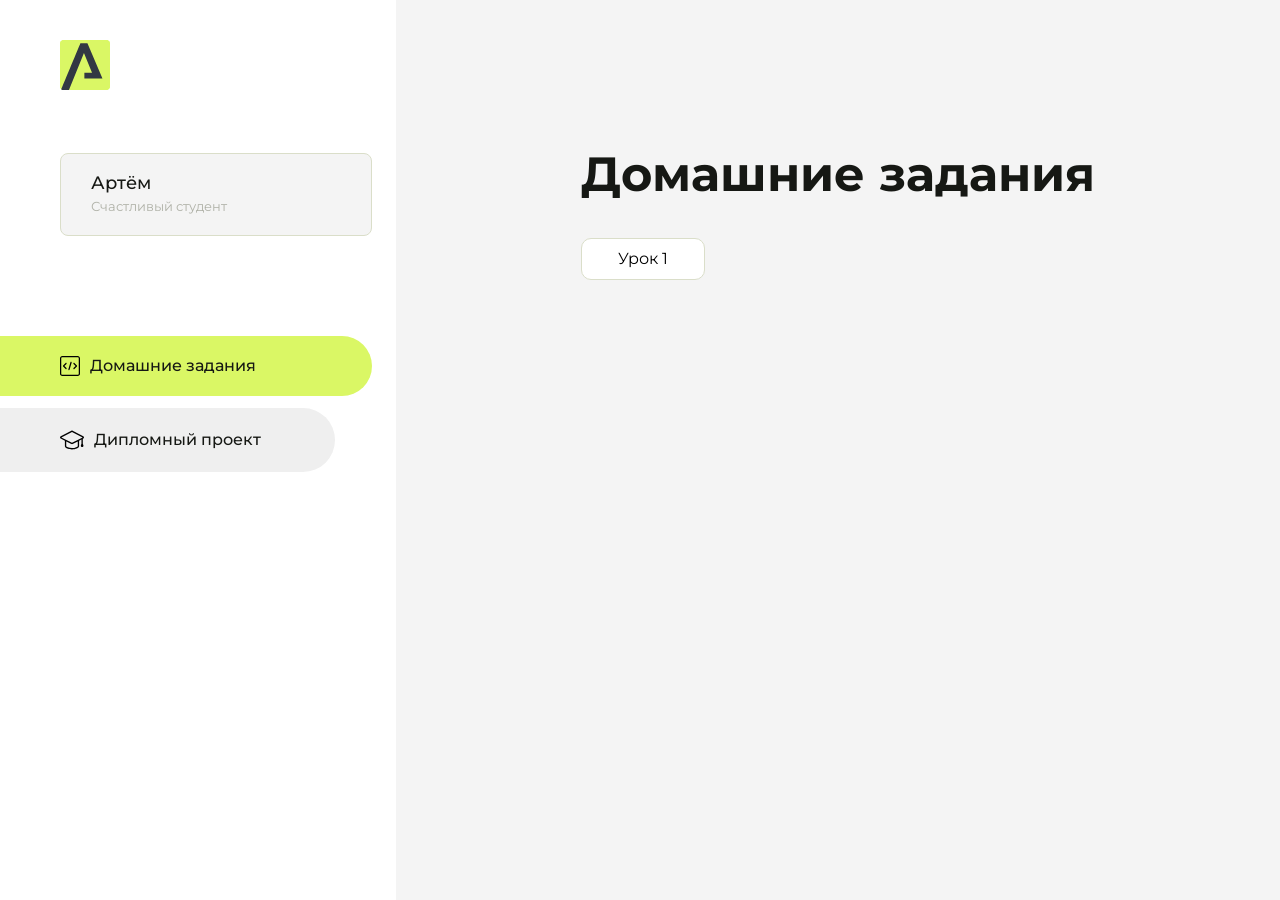
<file: index.html>
<!DOCTYPE html>
<html lang="en">
<head>
    <meta charset="UTF-8">
    <meta name="viewport" content="width=device-width, initial-scale=1.0">
    <title>Домашняя работа</title>
    <link rel="shortcut icon" href="src/logo.ico" type="image/x-icon">
    <link rel="preconnect" href="https://fonts.googleapis.com">
    <link rel="preconnect" href="https://fonts.gstatic.com" crossorigin>
    <link href="https://fonts.googleapis.com/css2?family=Montserrat:wght@400;500;700&family=Rubik:wght@500&display=swap"
          rel="stylesheet">
    <link rel="stylesheet" href="src/style.css">
</head>
<body id="body">
<div class="overlay" id="overlay"></div>
<div class="layout">
    <div class="burger" id="burger">
        <svg viewBox="0 0 24 24" fill="none" xmlns="http://www.w3.org/2000/svg">
            <g id="SVGRepo_bgCarrier" stroke-width="0"></g>
            <g id="SVGRepo_tracerCarrier" stroke-linecap="round" stroke-linejoin="round"></g>
            <g id="SVGRepo_iconCarrier">
                <path d="M4 18L20 18" stroke="#DAF765" stroke-width="2" stroke-linecap="round"></path>
                <path d="M4 12L20 12" stroke="#DAF765" stroke-width="2" stroke-linecap="round"></path>
                <path d="M4 6L20 6" stroke="#DAF765" stroke-width="2" stroke-linecap="round"></path>
            </g>
        </svg>
    </div>
    <aside class="sidebar" id="sidebar">
        <div class="sidebar__inner">
            <div class="logo">
                <svg width="50" height="50" viewBox="0 0 50 50" fill="none" xmlns="http://www.w3.org/2000/svg">
                    <g clip-path="url(#clip0_513_74730)">
                        <path d="M46.17 -0.257004H3.83C1.57281 -0.257004 -0.257 1.57281 -0.257 3.83V46.17C-0.257 48.4272 1.57281 50.257 3.83 50.257H46.17C48.4272 50.257 50.257 48.4272 50.257 46.17V3.83C50.257 1.57281 48.4272 -0.257004 46.17 -0.257004Z"
                              fill="#DAF765"/>
                        <path d="M24.375 38.4H42.461L27.441 3.1585H20.4355C20.4355 3.1585 6.7895 35.881 1.1945 49.294C2.015 50.0275 3.0945 50.257 3.6945 50.257H8.8445L23.954 13.07L32.0465 32.8285H24.375V38.4Z"
                              fill="#323843"/>
                    </g>
                    <defs>
                        <clipPath id="clip0_513_74730">
                            <rect width="50" height="50" fill="white"/>
                        </clipPath>
                    </defs>
                </svg>
            </div>
            <div class="sidebar__user">
                <div class="sidebar__name">Артём</div>
                <div class="sidebar__text">Счастливый студент</div>
            </div>
            <div class="sidebar__tabs">
                <div class="sidebar__item">
                    <button class="sidebar__button active" id="tasks">
                        <svg xmlns="http://www.w3.org/2000/svg" width="20" height="20" viewBox="0 0 20 20" fill="none">
                            <g clip-path="url(#clip0_704_74543)">
                                <path d="M17.7083 20H2.29167C1.0275 20 0 18.9725 0 17.7083V2.29167C0 1.0275 1.0275 0 2.29167 0H17.7083C18.9725 0 20 1.0275 20 2.29167V17.7083C20 18.9725 18.9725 20 17.7083 20ZM2.29167 1.25C1.7175 1.25 1.25 1.7175 1.25 2.29167V17.7083C1.25 18.2825 1.7175 18.75 2.29167 18.75H17.7083C18.2825 18.75 18.75 18.2825 18.75 17.7083V2.29167C18.75 1.7175 18.2825 1.25 17.7083 1.25H2.29167Z"
                                      fill="black"/>
                                <path d="M6.04167 13.125C5.88167 13.125 5.72167 13.0642 5.6 12.9417L3.1 10.4417C2.85583 10.1975 2.85583 9.80167 3.1 9.5575L5.6 7.0575C5.84417 6.81333 6.24 6.81333 6.48417 7.0575C6.72833 7.30167 6.72833 7.6975 6.48417 7.94167L4.42583 10L6.48417 12.0583C6.72833 12.3025 6.72833 12.6983 6.48417 12.9425C6.36167 13.0642 6.20167 13.125 6.04167 13.125Z"
                                      fill="black"/>
                                <path d="M8.95833 14.1667C8.9 14.1667 8.84 14.1583 8.78167 14.1417C8.45083 14.0442 8.26083 13.6967 8.35833 13.3658L10.4417 6.28251C10.5392 5.95084 10.8892 5.76417 11.2175 5.85917C11.5483 5.95667 11.7383 6.30417 11.6408 6.63501L9.5575 13.7183C9.47833 13.9908 9.22833 14.1667 8.95833 14.1667Z"
                                      fill="black"/>
                                <path d="M13.9583 13.125C13.7983 13.125 13.6383 13.0642 13.5167 12.9417C13.2725 12.6975 13.2725 12.3017 13.5167 12.0575L15.575 9.99916L13.5167 7.94083C13.2725 7.69666 13.2725 7.30083 13.5167 7.05666C13.7608 6.81249 14.1567 6.81249 14.4008 7.05666L16.9008 9.55666C17.145 9.80083 17.145 10.1967 16.9008 10.4408L14.4008 12.9408C14.2783 13.0642 14.1183 13.125 13.9583 13.125Z"
                                      fill="black"/>
                            </g>
                            <defs>
                                <clipPath id="clip0_704_74543">
                                    <rect width="20" height="20" fill="white"/>
                                </clipPath>
                            </defs>
                        </svg>
                        <span>Домашние задания</span></button>
                </div>
                <div class="sidebar__item">
                    <button class="sidebar__button" id="diplom">
                        <svg xmlns="http://www.w3.org/2000/svg" width="24" height="24" viewBox="0 0 24 24" fill="none">
                            <g clip-path="url(#clip0_704_74553)">
                                <path d="M23.2628 10.5971C23.7176 10.365 24 9.90375 24 9.39337C24 8.883 23.7176 8.42175 23.2628 8.18962L12.6135 2.75362C12.2291 2.55824 11.7705 2.55787 11.3854 2.75399L0.736875 8.19C0.282375 8.42175 0 8.883 0 9.39337C0 9.90375 0.282375 10.365 0.736875 10.5971L4.89038 12.7177V18.2074C4.89038 19.8154 8.412 21.393 12 21.393C15.5884 21.393 19.1096 19.815 19.1096 18.2074V12.7174L21.4609 11.517V15.8017L20.901 17.2305C20.7409 17.6389 20.7934 18.0994 21.0405 18.4616C21.2876 18.8246 21.6979 19.041 22.1366 19.041C22.5754 19.041 22.9852 18.8246 23.2324 18.462C23.4795 18.099 23.532 17.6385 23.3719 17.2301L22.8124 15.8021V10.827L23.2628 10.5971ZM17.7623 18.1721C17.6198 18.6375 15.3491 20.0419 12 20.0419C8.65088 20.0419 6.38025 18.6375 6.2415 18.2074V12.3037L6.23887 12.3019C6.23812 12.057 6.1065 11.8207 5.87325 11.7019L1.3515 9.39337L12 3.95737L22.6489 9.39337L12 14.8294L5.87325 11.7019C5.54063 11.5331 4.6695 11.6674 4.5 12C4.33012 12.3322 4.55813 12.5479 4.89038 12.7177L11.3857 16.0331C11.5781 16.1314 11.7889 16.1805 12 16.1805C12.2107 16.1805 12.4222 16.1314 12.6146 16.0331L17.7593 13.407L17.7623 18.1721Z"
                                      fill="black"/>
                            </g>
                            <defs>
                                <clipPath id="clip0_704_74553">
                                    <rect width="24" height="24" fill="white"/>
                                </clipPath>
                            </defs>
                        </svg>
                        <span>Дипломный проект</span></button>
                </div>
            </div>
        </div>

    </aside>
    <div class="content">
        <div class="container">
            <div class="content__block" id="tasksBlock">
                <div class="content__title">Домашние задания</div>
                <ul class="content__list">
                    <li class="content__list-item">
                        <a href="hello/index.html">Урок 1</a>
                    </li>
                </ul>
            </div>
            <div class="content__block hidden" id="diplomBlock">
                <div class="content__title">Дипломный проект</div>
                <div class="content__list-diplom">
                    <a href="ПАПКА-С-НОМЕРОМ-УРОКА">Ссылка на ДЗ</a>
                </div>
                <div class="content__decor">
                    <div class="content__decor-text">Давай проверим, чему ты научился!</div>
                    <div class="content__decor-img">
                        <img src="src/decor.png" alt="decor">
                    </div>
                </div>
            </div>
        </div>
    </div>
</div>
<script src="src/index.js"></script>
</body>
</html>
</file>
<file: src/style.css>
*{padding: 0;margin: 0;border: 0;}
*,*:before,*:after{-webkit-box-sizing: border-box;box-sizing: border-box;}
:focus,:active{outline: none;}
a:focus,a:active{outline: none;}
nav,footer,header,aside{display: block;}
html,body{
    height:100%;width:100%;
    font-size:100%;line-height:1;-ms-text-size-adjust:100%;-moz-text-size-adjust:100%;-webkit-text-size-adjust:100%;}
input,button,textarea{font-family:inherit;}
input::-ms-clear{display: none;}
button{cursor: pointer;}
button::-moz-focus-inner{padding:0;border:0;}
a,a:visited{text-decoration: none;}
a:hover{text-decoration: none;}
ul li{list-style: none;}
img{vertical-align: top;}
h1,h2,h3,h4,h5,h6{font-size:inherit;font-weight: inherit;}
a{color:inherit;}



body {
    font-family: "Montserrat",SansSerif;
    color: black;
}

body.overflow {
    overflow: hidden;
}



.layout {
    display: -webkit-box;
    display: -ms-flexbox;
    display: flex;
    min-height: 100vh;
}

.sidebar {
    padding: 40px 24px 40px 0;
    -ms-flex-negative: 0;
    flex-shrink: 0;
    background-color: white;
}



.content {
    -webkit-box-flex: 1;
    -ms-flex-positive: 1;
    flex-grow: 1;
    background-color: #F4F4F4;
}

.container {
    display: -webkit-box;
    display: -ms-flexbox;
    display: flex;
    -webkit-box-orient: vertical;
    -webkit-box-direction: normal;
    -ms-flex-direction: column;
    flex-direction: column;
    -webkit-box-pack: center;
    -ms-flex-pack: center;
    justify-content: center;
    -webkit-box-align: center;
    -ms-flex-align: center;
    align-items: center;
    padding: 150px 60px 80px 60px;
}


.logo {
    margin-left: 60px;
    margin-bottom: 60px;
}

.sidebar__user {
    background-color: #F4F4F4;
    padding: 20px 30px;
    margin-left: 60px;
    margin-bottom: 100px;
    border-radius: 8px;
    border: 1px solid #DADEC9;
}

.sidebar__name {
    color:#161814;
    font-size: 18px;
    font-weight: 500;
    margin-bottom: 6px;
}

.sidebar__text {
    color: #AFB1A7;
    font-size: 13px;
    font-weight: 400;
    line-height: 130%; /* 16.9px */
}

.sidebar__item {
    width: 372px;
}

.sidebar__button {
    display: -webkit-box;
    display: -ms-flexbox;
    display: flex;
    -webkit-box-align: center;
    -ms-flex-align: center;
    align-items: center;
    gap: 10px;
    padding: 20px 60px;
    margin-bottom: 12px;
    border-radius: 0px 100px 100px 0px;
    -webkit-transition: all .5s;
    -o-transition: all .5s;
    transition: all .5s;
    cursor: pointer;
    width: 90%;
    color:#161814;
    font-size: 16px;
    font-weight: 500;
}

.sidebar__button.active , .sidebar__button:hover {
    width: 100%;
    background-color: #DAF765;
}


.content__title {
    color: #161814;
    font-size: 48px;
    font-weight: 700;
    margin-bottom: 40px;
}

.content__list {
    display: -webkit-box;
    display: -ms-flexbox;
    display: flex;
    -webkit-box-align: center;
    -ms-flex-align: center;
    align-items: center;
    -ms-flex-wrap: wrap;
    flex-wrap: wrap;
    gap: 20px;
}



.content__list-item  {
    cursor: pointer;
    padding: 12px 18px;
    background-color: #fff;
    border-radius: 10px;
    border: 1px solid #DADEC9;
    -webkit-transition: all .3s;
    -o-transition: all .3s;
    transition: all .3s;
}

.content__list-item:hover,.content__list-diplom:hover {
    background-color: #AFB1A7;
}

li a {
    padding: 12px 18px;

}


.content__list-diplom {
    -webkit-transition: all .3s;
    -o-transition: all .3s;
    transition: all .3s;
    display: inline-block;
    padding: 12px 18px;
    background-color: #fff;
    border-radius: 10px;
    border: 1px solid #DADEC9;
}

.content__decor {
    display: -webkit-box;
    display: -ms-flexbox;
    display: flex;
    -webkit-box-align: center;
    -ms-flex-align: center;
    align-items: center;
}

.content__decor-text {
    color:#BEDD44;
    font-size: 36px;
    font-weight: 700;
    line-height: 110%; /* 39.6px */
}

.content__block {
    max-width: 1200px;
}

.content__block.hidden {
    display: none;
}

.content__decor-img img{
    width: 100%;
}

.burger {
    display: none;
    padding: 5px;
    position: fixed;
    top: 3%;
    right: 7%;
    width: 40px;
    height: 40px;
    background-color: #161814;
    border-radius: 50%;
    z-index: 10;
    border: 1px solid #DAF765;
}

@media (max-width: 768px) {
    .burger {
        display: block;
    }

    .sidebar {
        -webkit-transition: all .3s;
        -o-transition: all .3s;
        transition: all .3s;
        -webkit-transform: translateX(-100%);
        -ms-transform: translateX(-100%);
        transform: translateX(-100%);
        position: fixed;
        top: 0;
        left: 0;
        bottom: 0;
        z-index: 5;
    }

    .sidebar.show {
        -webkit-transform: translateX(0%);
        -ms-transform: translateX(0%);
        transform: translateX(0%);
    }

    .overlay {
        opacity: 0;
        pointer-events: none;
        -webkit-transition: all .3s;
        -o-transition: all .3s;
        transition: all .3s;
        position: absolute;
        top: 0;
        right: 0;
        left: 0;
        bottom: 0;
        z-index: 3;
        background-color: #000000e0;
    }

    .overlay.show {
        opacity: 1;
        pointer-events: all;
    }

    .container {
        padding: 40px 20px;
        min-height: 100%;
    }

    .content__decor {
        margin-top: 20px;
        -webkit-box-orient: vertical;
        -webkit-box-direction: normal;
        -ms-flex-direction: column;
        flex-direction: column;
    }
}

@media (max-width: 400px) {
    .sidebar__user {
        margin-left: 0;
    }
}
</file>
